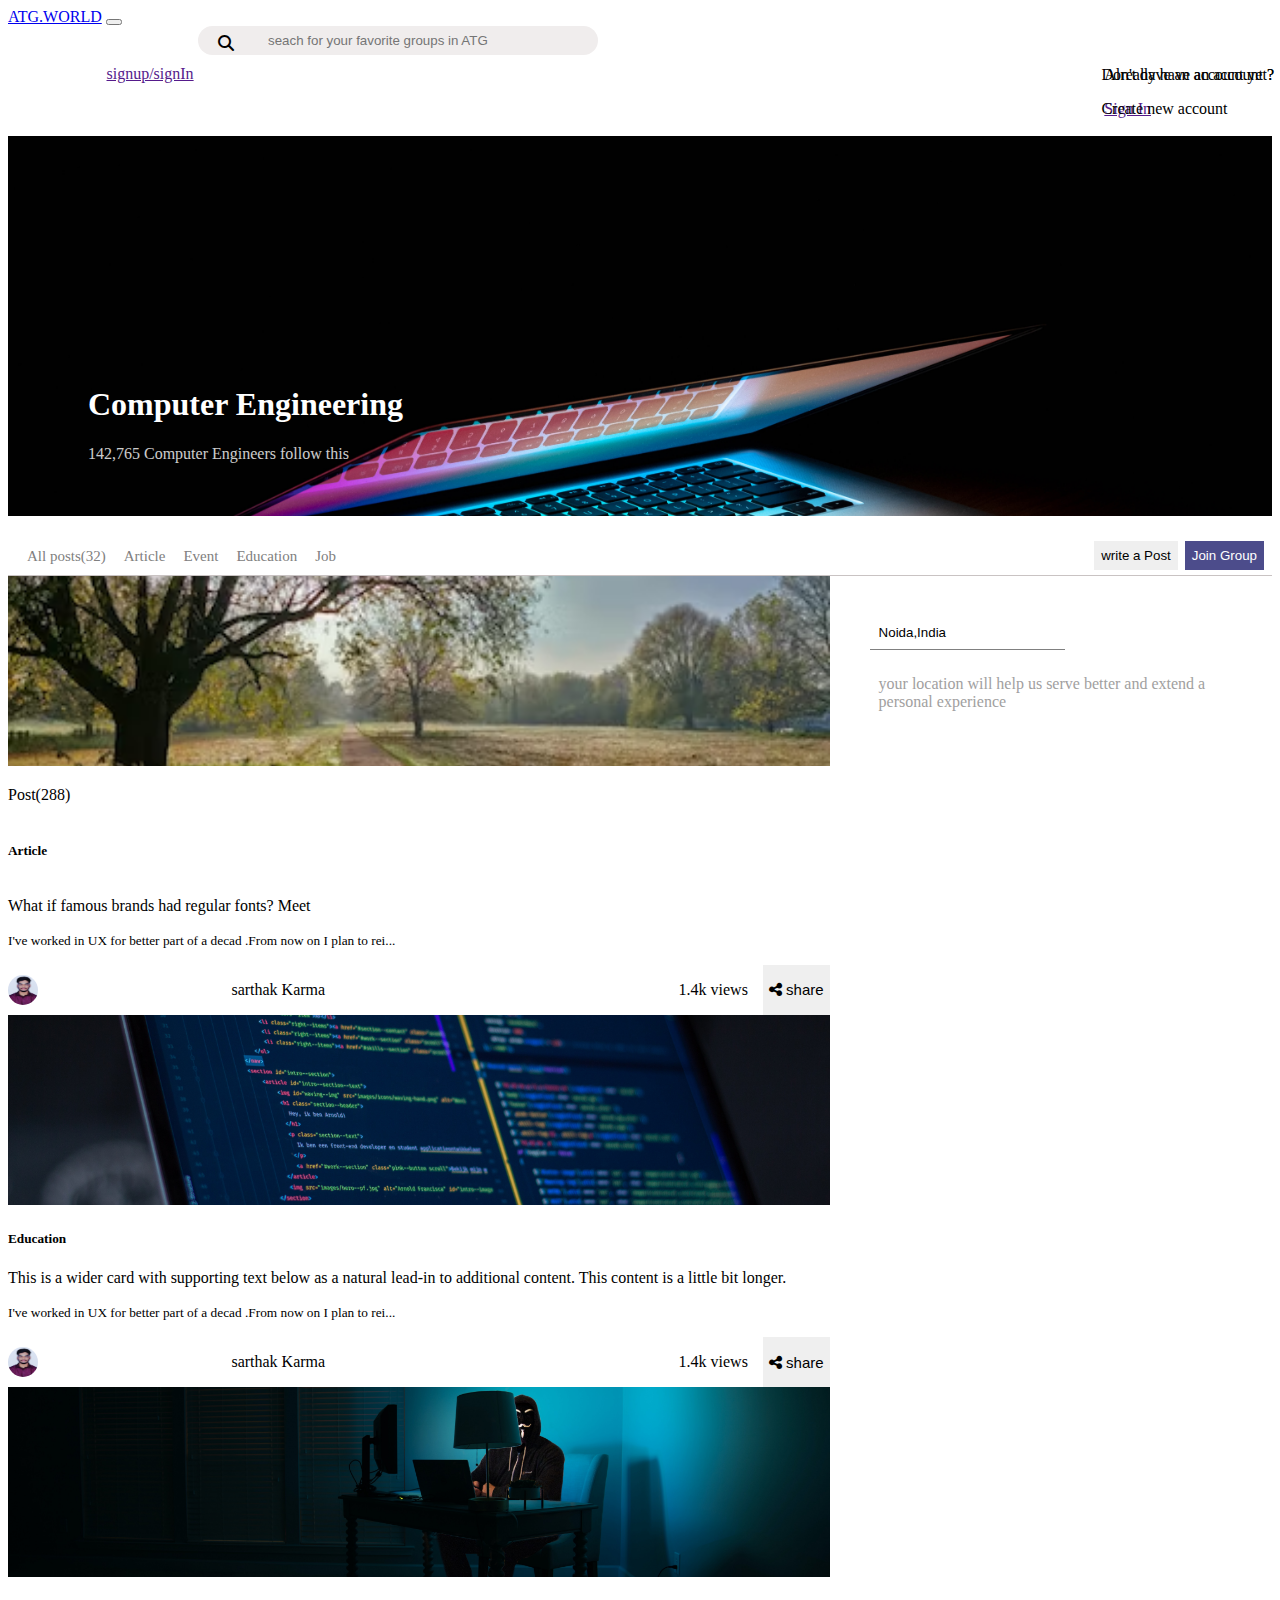
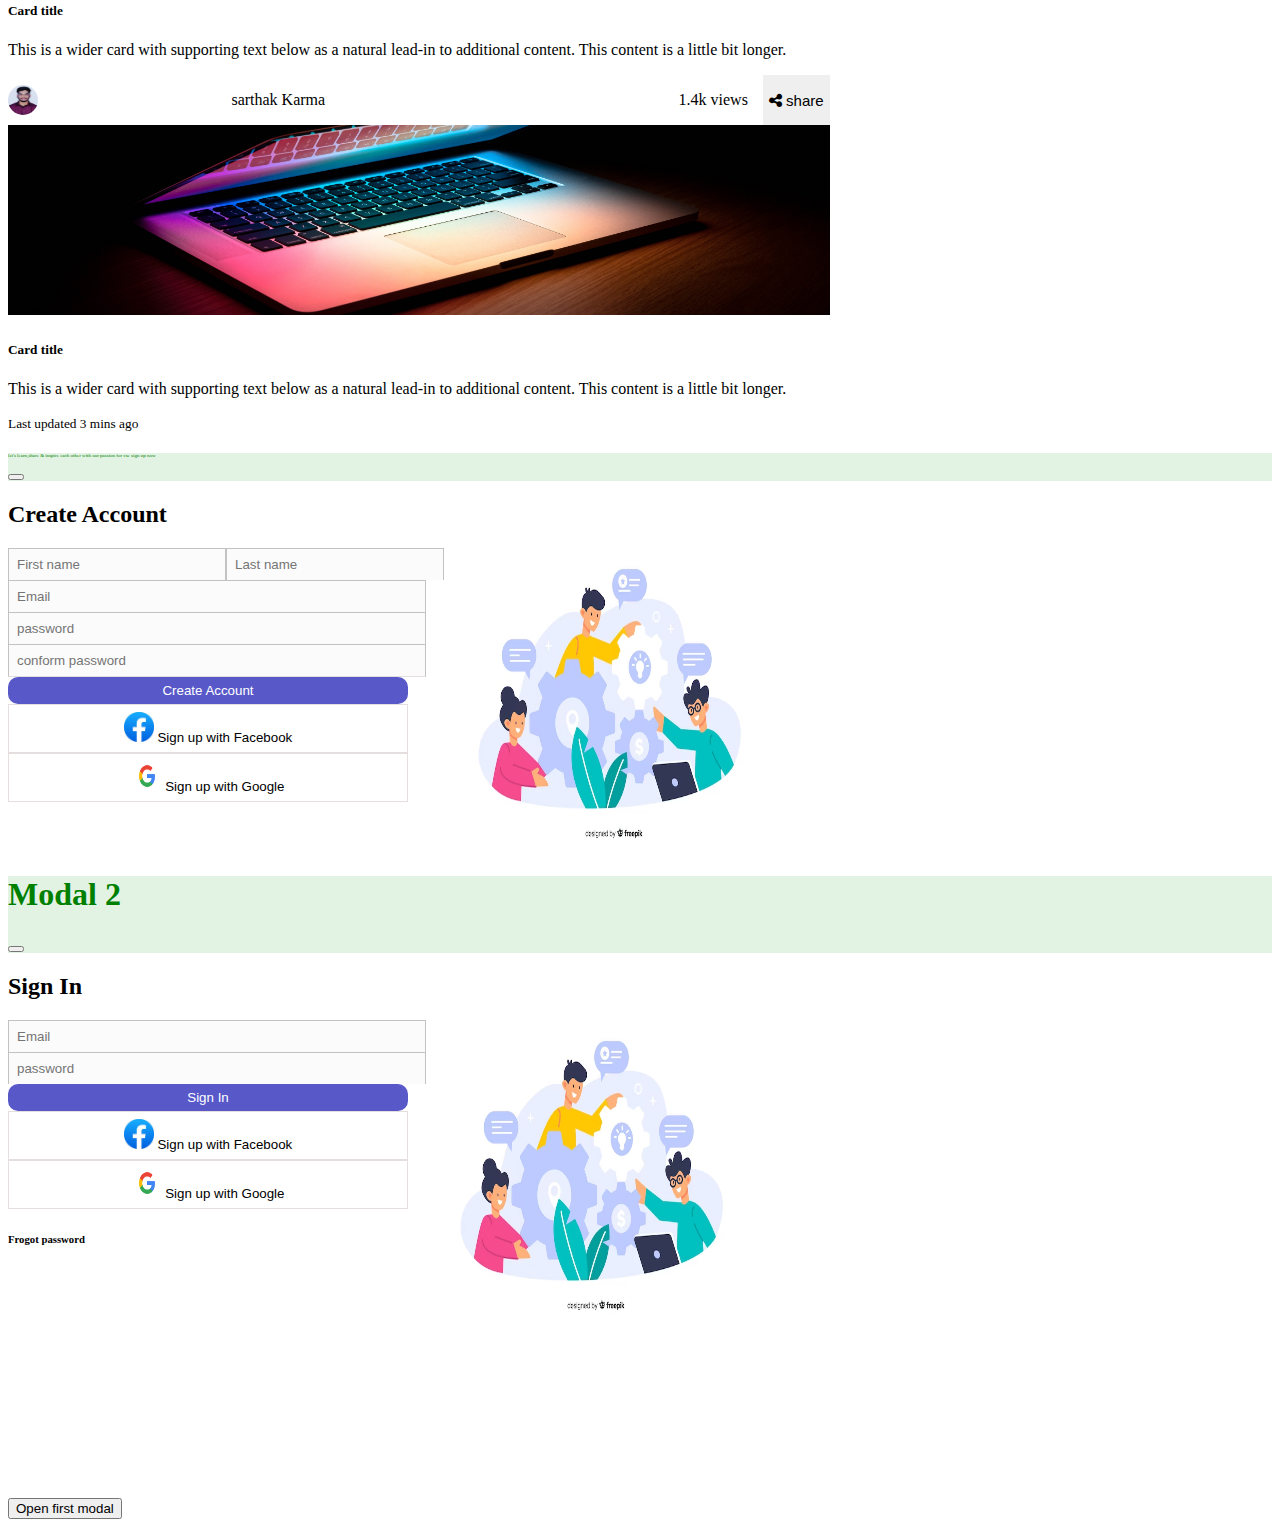
<file: index.html>
<!DOCTYPE html>
<html lang="en">

<head>
  <meta charset="UTF-8">
  <meta http-equiv="X-UA-Compatible" content="IE=edge">
  <meta name="viewport" content="width=device-width, initial-scale=1.0">
  <link rel="stylesheet" href="index.css">
  <link rel="stylesheet" href="https://cdnjs.cloudflare.com/ajax/libs/font-awesome/6.4.0/css/all.min.css">
  <link href="https://cdn.jsdelivr.net/npm/bootstrap@5.3.0-alpha3/dist/css/bootstrap.min.css" rel="stylesheet"
    integrity="sha384-KK94CHFLLe+nY2dmCWGMq91rCGa5gtU4mk92HdvYe+M/SXH301p5ILy+dN9+nJOZ" crossorigin="anonymous">
  <title>Document</title>
</head>

<body>
  <nav class="navbar navbar-expand-lg bg-body-tertiary">
    <div class="container-fluid center">
      <a class="navbar-brand" href="#">ATG.WORLD</a>

      <button class="navbar-toggler" type="button" data-bs-toggle="collapse" data-bs-target="#navbarNavAltMarkup"
        aria-controls="navbarNavAltMarkup" aria-expanded="false" aria-label="Toggle navigation">
        <span class="navbar-toggler-icon"></span>
      </button>
      <div class="collapse navbar-collapse" id="navbarNavAltMarkup">
        <div class="navbar-nav">
          <!-- <a class="nav-link active" aria-current="page" href="#">Home</a> -->
          <!-- <a class="nav-link" href="#">Features</a>
              <a class="nav-link" href="#">Pricing</a> -->
          <div class="searchbar">
            <i class="fa fa-search" aria-hidden="true"></i><input type="search" placeholder="seach for your favorite groups in ATG" class="search">
          </div>
          <div class="creatingaccount">
            <p class="account">Create account </p> <a href="" data-bs-toggle="modal" data-bs-target="#exampleModalToggle " class="ml-3"> signup/signIn</a>

          </div>

          <!-- <a class="nav-link disabled">Disabled</a> -->
        </div>
      </div>


    </div>
  </nav>
  <div class="main">
    <div class="backgroundimg">
      <h1>Computer Engineering</h1>
      <p>142,765 Computer Engineers follow this</p>
    </div>
    <div class="container ">
      <div class="items">
        <div class="post">
          <a href="">All posts(32)</a>
          <a href="">Article</a>
          <a href="">Event</a>
          <a href="">Education</a>
          <a href="">Job</a>
        </div>
        <div class="newpost">
          <button class="write mybtn">write a Post</button>
          <button class="group mybtn">Join Group</button>

        </div>


      </div>
      <div class="partition">
        <div class="images ">
          <div class="row1">
            <div class="card mb-3 m-5">
              
              <img class="card-img-top" src="nature.avif" alt="Card image cap">
              <div class="scrollpage">
                <p>  Post(288)</p>
                
              </div>
              <div class="card-body">
                <div class="title1">
                  <h5 class="card-title">Article</h5>

                </div>

                <p class="card-text">What if famous brands had regular fonts? Meet</p>
                <p class="card-text"><small class="text-muted">I've worked in UX for better part of a decad .From now on
                    I plan to rei...</small></p>
                <div class="author1">
                  <img src="photo.jpg" alt="" width="30px" height="30px">
                  <p class="name">sarthak Karma</p>
                  <div class="info1">
                    <p>1.4k views</p>
                    <button class="share"><i class="fa fa-share-alt" aria-hidden="true"></i> share</button>
                  </div>

                </div>

              </div>
            </div>

          </div>
          <div class="row1">
            <div class="card mb-3 m-5">
              <img class="card-img-top" src="2.jpg" alt="Card image cap">
              <div class="card-body">
                <h5 class="card-title">Education</h5>
                <p class="card-text">This is a wider card with supporting text below as a natural lead-in to additional
                  content. This content is a little bit longer.</p>
                <p class="card-text"><small class="text-muted">I've worked in UX for better part of a decad .From now on
                    I plan to rei...</small></p>
                <div class="author1">
                  <img src="photo.jpg" alt="" width="30px" height="30px">
                  <p class="name">sarthak Karma</p>
                  <div class="info1">
                    <p>1.4k views</p>
                    <button class="share"><i class="fa fa-share-alt" aria-hidden="true"></i> share</button>
                  </div>

                </div>
              </div>
            </div>

          </div>
          <div class="row1">
            <div class="card mb-3 m-5">
              <img class="card-img-top" src="3.jpg" alt="Card image cap">
              <div class="card-body">
                <h5 class="card-title">Card title</h5>
                <p class="card-text">This is a wider card with supporting text below as a natural lead-in to additional
                  content. This content is a little bit longer.</p>
                <p class="card-text"><small class="text-muted"></small></p>
                <div class="author1">
                  <img src="photo.jpg" alt="" width="30px" height="30px">
                  <p class="name">sarthak Karma</p>
                  <div class="info1">
                    <p>1.4k views</p>
                    <button class="share"><i class="fa fa-share-alt" aria-hidden="true"></i> share</button>
                  </div>

                </div>
              </div>
            </div>

          </div>
          <div class="row1">
            <div class="card mb-3 m-5">
              <img class="card-img-top " src="1.jpg" alt="Card image cap">
              <div class="card-body">
                <h5 class="card-title">Card title</h5>
                <p class="card-text">This is a wider card with supporting text below as a natural lead-in to additional
                  content. This content is a little bit longer.</p>
                <p class="card-text"><small class="text-muted">Last updated 3 mins ago</small></p>
              </div>
            </div>

          </div>

        </div>
        <div class="chats">
          <div class="personalinfo">
            <input type="text" value="Noida,India">
            <p>your location will help us serve better and extend a personal experience</p>
          </div>


        </div>
      </div>




    </div>
  </div>
  </div>
  <div class="modal fade" id="exampleModalToggle" aria-hidden="true" aria-labelledby="exampleModalToggleLabel" tabindex="-1">
    <div class="modal-dialog modal-lg modal-dialog-centered">
      <div class="modal-content">
        <div class="modal-header">
          <p class="modal-title fs-5 heading1" id="exampleModalToggleLabel"> let's learn,share & inspire each other with our passion for cse sign up now</p>
          <button type="button" class="btn-close" data-bs-dismiss="modal" aria-label="Close"></button>
        </div>
        <div class="modal-body">
          <div class="container sizing">
            <div class="main2">
              <h2>Create Account</h2>
              <div class="input1">
                <input type="text" placeholder="First name">
                <input type="text" placeholder="Last name">
              </div>
              <input type="email" placeholder="Email">
              <input type="password" placeholder="password">
              <input class="conform" type="password" placeholder="conform password">
              <button class="submit mt-3">Create Account</button>
              <button class="google mt-5" > <img src="facebook.jpg" alt="" width="30px" height="30px"> Sign up with Facebook</button>
              <button class="google mb-5 "> <img src="google.png" alt="" width="30px" height="30px"> Sign up with Google</button>


            </div>
            <div class="images">
              <img src="signin.avif" alt="" class="imagesin">
            </div>
            
          </div>
        </div>
        <div class="modal-footer signinpage">
          <p>Already have an account ?</p>
          <a class="" data-bs-target="#exampleModalToggle2" data-bs-toggle="modal" href="">Sign In</a>
        </div>
      </div>
    </div>
  </div>
  <div class="modal fade" id="exampleModalToggle2" aria-hidden="true" aria-labelledby="exampleModalToggleLabel2" tabindex="-1">
    <div class="modal-dialog modal-lg modal-dialog-centered">
      <div class="modal-content">
        <div class="modal-header">
          <h1 class="modal-title fs-5" id="exampleModalToggleLabel2">Modal 2</h1>
          <button type="button" class="btn-close" data-bs-dismiss="modal" aria-label="Close"></button>
        </div>
        <div class="modal-body">
          <div class="container sizing">
            <div class="main2">
              <h2>Sign In</h2>
              
              <input type="email" placeholder="Email" class="mt-5">
              <input type="password" placeholder="password">
              
              <button class="submit mt-3"><a href="loginlater.html">Sign In</a></button>
              <button class="google mt-5" > <img src="facebook.jpg" alt="" width="30px" height="30px"> Sign up with Facebook</button>
              <button class="google mb-5 "><img src="google.png" alt="" width="30px" height="30px"> Sign up with Google</button>
              <h6>Frogot password</h6>


            </div>
            <div class="images">
              <img src="signin.avif" alt="" class="imagesin">
            </div>
            
            
          </div>
        </div>
        <div class="modal-footer signinpage">
          <p>Don't have an account yet?</p>
          <a class="" data-bs-target="#exampleModalToggle" data-bs-toggle="modal">Create new account</a>
        </div>
      </div>
    </div>
  </div>
  <div class="editbutton" style=" width: 100px; height: 100px;">
    <button class="btn1"><i class="fa fa-pencil" aria-hidden="true"></i></button>
  </div>
  <div class="filters container">
    <div class="pagenumbers">
      <p>Post(368)</p>
    </div>
    <div class="filtering">
      <button class="filter">filter hear</button>
    </div>
  </div>
  <button class="btn btn-primary" data-bs-target="#exampleModalToggle" data-bs-toggle="modal">Open first modal</button>
  <script src="https://cdn.jsdelivr.net/npm/bootstrap@5.3.0-alpha3/dist/js/bootstrap.bundle.min.js"
    integrity="sha384-ENjdO4Dr2bkBIFxQpeoTz1HIcje39Wm4jDKdf19U8gI4ddQ3GYNS7NTKfAdVQSZe"
    crossorigin="anonymous"></script>
</body>

</html>
</file>
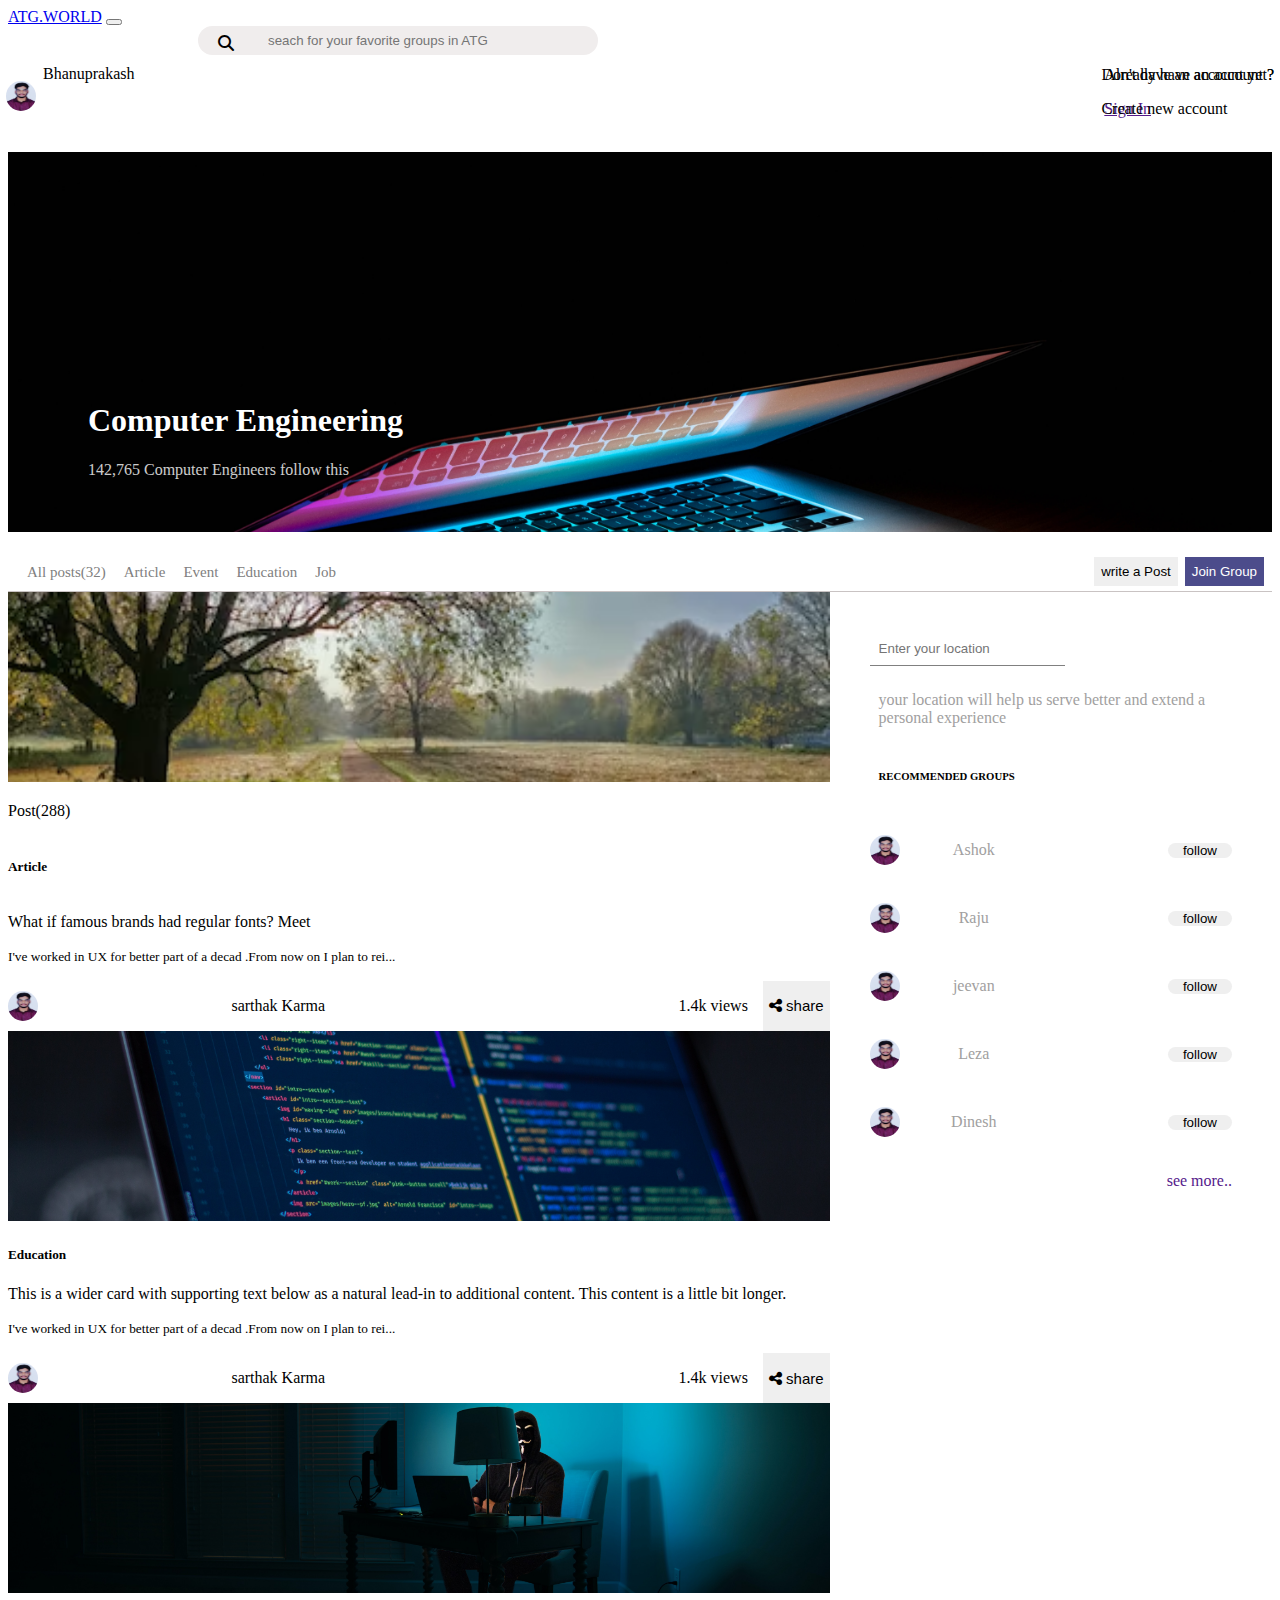
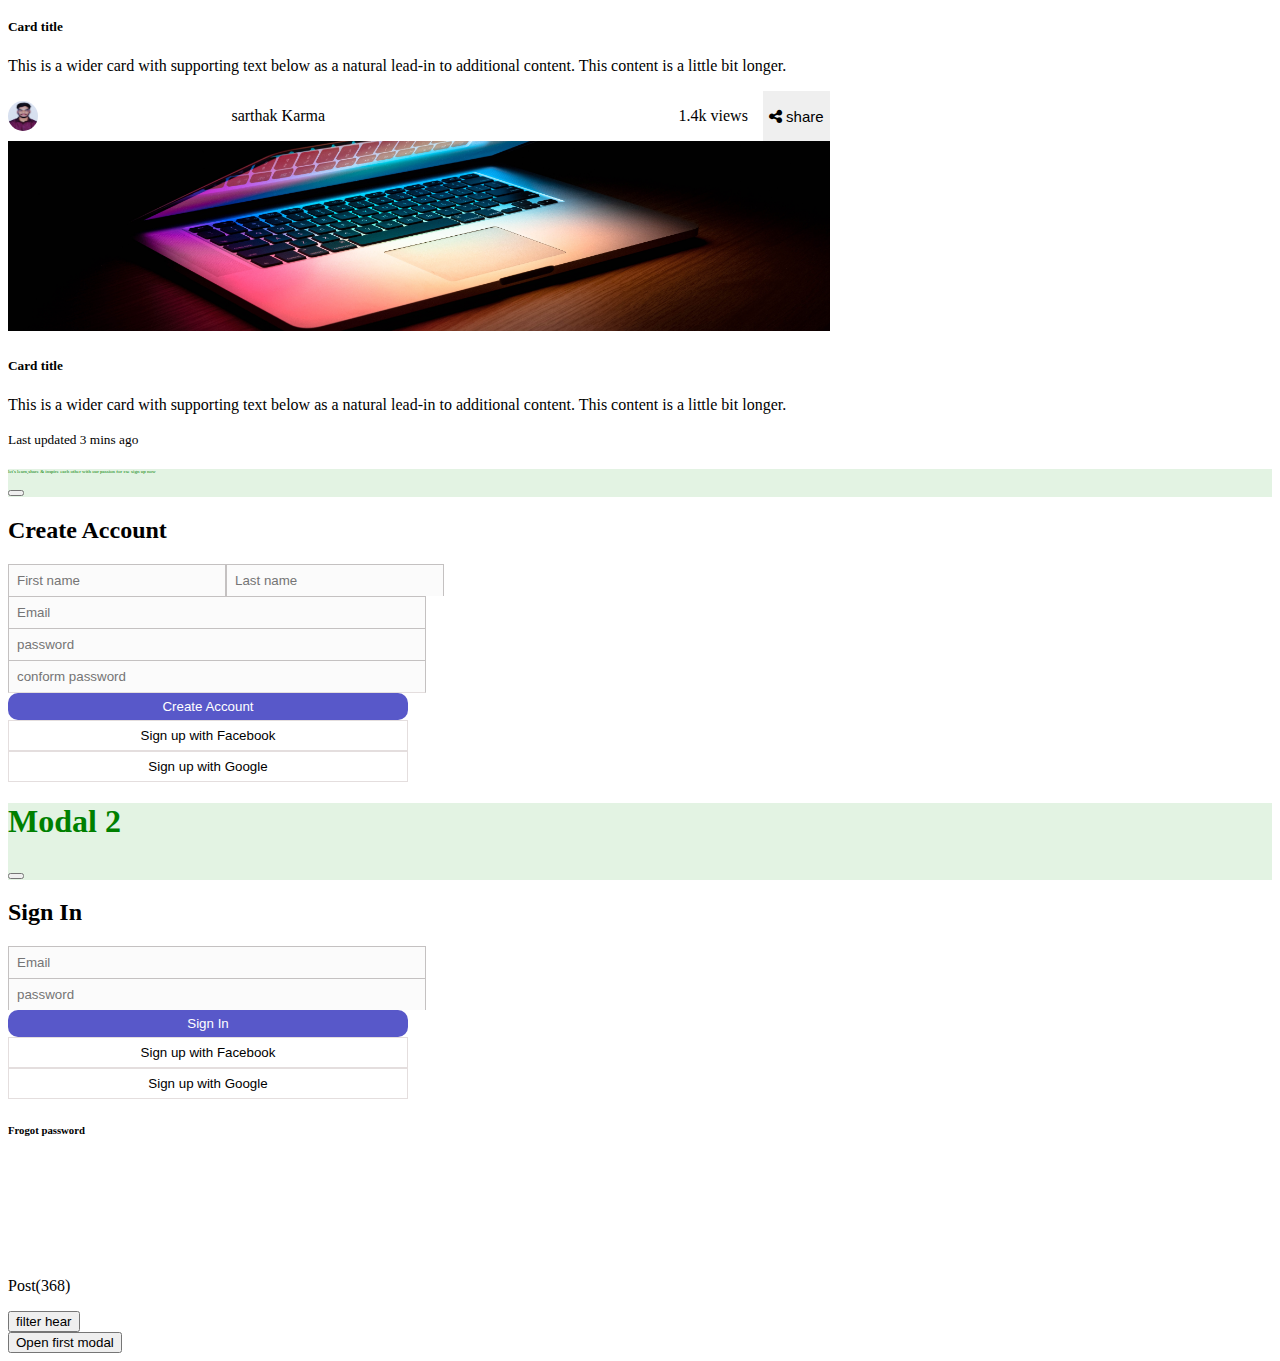
<file: loginlater.html>
<!DOCTYPE html>
<html lang="en">

<head>
  <meta charset="UTF-8">
  <meta http-equiv="X-UA-Compatible" content="IE=edge">
  <meta name="viewport" content="width=device-width, initial-scale=1.0">
  <link rel="stylesheet" href="loginlater.css">
  <link rel="stylesheet" href="https://cdnjs.cloudflare.com/ajax/libs/font-awesome/6.4.0/css/all.min.css">
  <link href="https://cdn.jsdelivr.net/npm/bootstrap@5.3.0-alpha3/dist/css/bootstrap.min.css" rel="stylesheet"
    integrity="sha384-KK94CHFLLe+nY2dmCWGMq91rCGa5gtU4mk92HdvYe+M/SXH301p5ILy+dN9+nJOZ" crossorigin="anonymous">
  <title>Document</title>
</head>

<body>
  <nav class="navbar navbar-expand-lg bg-body-tertiary">
    <div class="container-fluid center">
      <a class="navbar-brand" href="#">ATG.WORLD</a>

      <button class="navbar-toggler" type="button" data-bs-toggle="collapse" data-bs-target="#navbarNavAltMarkup"
        aria-controls="navbarNavAltMarkup" aria-expanded="false" aria-label="Toggle navigation">
        <span class="navbar-toggler-icon"></span>
      </button>
      <div class="collapse navbar-collapse" id="navbarNavAltMarkup">
        <div class="navbar-nav">
          <!-- <a class="nav-link active" aria-current="page" href="#">Home</a> -->
          <!-- <a class="nav-link" href="#">Features</a>
              <a class="nav-link" href="#">Pricing</a> -->
          <div class="searchbar">
            <i class="fa fa-search" aria-hidden="true"></i><input type="search" placeholder="seach for your favorite groups in ATG" class="search">
          </div>
          <div class="creatingaccount">
            <p><img src="photo.jpg" alt="" width="30px" height="30px"></p> <a href=""> Bhanuprakash</a>

          </div>

          <!-- <a class="nav-link disabled">Disabled</a> -->
        </div>
      </div>


    </div>
  </nav>
  <div class="main">
    <div class="backgroundimg">
      <h1>Computer Engineering</h1>
      <p>142,765 Computer Engineers follow this</p>
    </div>
    <div class="container ">
      <div class="items">
        <div class="post">
          <a href="">All posts(32)</a>
          <a href="">Article</a>
          <a href="">Event</a>
          <a href="">Education</a>
          <a href="">Job</a>
        </div>
        <div class="newpost">
          <button class="write mybtn">write a Post</button>
          <button class="group mybtn" id="Bhanuprakash">Join Group</button>

        </div>


      </div>
      <div class="partition">
        <div class="images ">
          <div class="row1">
            <div class="card mb-3 m-5">
              
              <img class="card-img-top" src="nature.avif" alt="Card image cap">
              <div class="scrollpage">
                <p>  Post(288)</p>
                
              </div>
              <div class="card-body">
                <div class="title1">
                  <h5 class="card-title">Article</h5>

                </div>

                <p class="card-text">What if famous brands had regular fonts? Meet</p>
                <p class="card-text"><small class="text-muted">I've worked in UX for better part of a decad .From now on
                    I plan to rei...</small></p>
                <div class="author1">
                  <img src="photo.jpg" alt="" width="30px" height="30px">
                  <p class="name">sarthak Karma</p>
                  <div class="info1">
                    <p>1.4k views</p>
                    <button class="share"><i class="fa fa-share-alt" aria-hidden="true"></i> share</button>
                  </div>

                </div>

              </div>
            </div>

          </div>
          <div class="row1">
            <div class="card mb-3 m-5">
              <img class="card-img-top" src="2.jpg" alt="Card image cap">
              <div class="card-body">
                <h5 class="card-title">Education</h5>
                <p class="card-text">This is a wider card with supporting text below as a natural lead-in to additional
                  content. This content is a little bit longer.</p>
                <p class="card-text"><small class="text-muted">I've worked in UX for better part of a decad .From now on
                    I plan to rei...</small></p>
                <div class="author1">
                  <img src="photo.jpg" alt="" width="30px" height="30px">
                  <p class="name">sarthak Karma</p>
                  <div class="info1">
                    <p>1.4k views</p>
                    <button class="share"><i class="fa fa-share-alt" aria-hidden="true"></i> share</button>
                  </div>

                </div>
              </div>
            </div>

          </div>
          <div class="row1">
            <div class="card mb-3 m-5">
              <img class="card-img-top" src="3.jpg" alt="Card image cap">
              <div class="card-body">
                <h5 class="card-title">Card title</h5>
                <p class="card-text">This is a wider card with supporting text below as a natural lead-in to additional
                  content. This content is a little bit longer.</p>
                <p class="card-text"><small class="text-muted"></small></p>
                <div class="author1">
                  <img src="photo.jpg" alt="" width="30px" height="30px">
                  <p class="name">sarthak Karma</p>
                  <div class="info1">
                    <p>1.4k views</p>
                    <button class="share"><i class="fa fa-share-alt" aria-hidden="true"></i> share</button>
                  </div>

                </div>
              </div>
            </div>

          </div>
          <div class="row1">
            <div class="card mb-3 m-5">
              <img class="card-img-top " src="1.jpg" alt="Card image cap">
              <div class="card-body">
                <h5 class="card-title">Card title</h5>
                <p class="card-text">This is a wider card with supporting text below as a natural lead-in to additional
                  content. This content is a little bit longer.</p>
                <p class="card-text"><small class="text-muted">Last updated 3 mins ago</small></p>
              </div>
            </div>

          </div>

        </div>
        <div class="chats">
          <div class="personalinfo">
            <input type="text" value="" placeholder="Enter your location">
            <p>your location will help us serve better and extend a personal experience</p>
           
                <h6>RECOMMENDED GROUPS</h6>
                <div class="details1">
                    <img src="photo.jpg" alt="" width="30px" height="30px">
                    <p class="Bhanu">Ashok</p>
                    <button>follow</button>
                </div>
                <div class="details1">
                    <img src="photo.jpg" alt="" width="30px" height="30px">
                    <p class="Bhanu">Raju</p>
                    <button>follow</button>
                </div>
                <div class="details1">
                    <img src="photo.jpg" alt="" width="30px" height="30px">
                    <p class="Bhanu">jeevan</p>
                    <button>follow</button>
                </div>
                <div class="details1">
                    <img src="photo.jpg" alt="" width="30px" height="30px">
                    <p class="Bhanu">Leza</p>
                    <button>follow</button>
                </div>
                <div class="details1">
                    <img src="photo.jpg" alt="" width="30px" height="30px">
                    <p class="Bhanu">Dinesh</p>
                    <button>follow</button>
                </div>
                <div class="details1 mt-3">
                    <p></p>
                    <p class="Bhanu"></p>
                    <a href="" style="text-decoration: none;">see more..</a>
                </div>
              
          </div>


        </div>
      </div>




    </div>
  </div>
  </div>
  <div class="modal fade" id="exampleModalToggle" aria-hidden="true" aria-labelledby="exampleModalToggleLabel" tabindex="-1">
    <div class="modal-dialog modal-lg modal-dialog-centered">
      <div class="modal-content">
        <div class="modal-header">
          <p class="modal-title fs-5 heading1" id="exampleModalToggleLabel"> let's learn,share & inspire each other with our passion for cse sign up now</p>
          <button type="button" class="btn-close" data-bs-dismiss="modal" aria-label="Close"></button>
        </div>
        <div class="modal-body">
          <div class="container">
            <div class="main2">
              <h2>Create Account</h2>
              <div class="input1">
                <input type="text" placeholder="First name">
                <input type="text" placeholder="Last name">
              </div>
              <input type="email" placeholder="Email">
              <input type="password" placeholder="password">
              <input class="conform" type="password" placeholder="conform password">
              <button class="submit mt-3">Create Account</button>
              <button class="google mt-5" >Sign up with Facebook</button>
              <button class="google mb-5 ">Sign up with Google</button>


            </div>
            
            
          </div>
        </div>
        <div class="modal-footer signinpage">
          <p>Already have an account ?</p>
          <a class="btn btn-primary" data-bs-target="#exampleModalToggle2" data-bs-toggle="modal" href="">Sign In</a>
        </div>
      </div>
    </div>
  </div>
  <div class="modal fade" id="exampleModalToggle2" aria-hidden="true" aria-labelledby="exampleModalToggleLabel2" tabindex="-1">
    <div class="modal-dialog modal-lg modal-dialog-centered">
      <div class="modal-content">
        <div class="modal-header">
          <h1 class="modal-title fs-5" id="exampleModalToggleLabel2">Modal 2</h1>
          <button type="button" class="btn-close" data-bs-dismiss="modal" aria-label="Close"></button>
        </div>
        <div class="modal-body">
          <div class="container">
            <div class="main2">
              <h2>Sign In</h2>
              
              <input type="email" placeholder="Email" class="mt-5">
              <input type="password" placeholder="password">
              
              <button class="submit mt-3">Sign In</button>
              <button class="google mt-5" >Sign up with Facebook</button>
              <button class="google mb-5 ">Sign up with Google</button>
              <h6>Frogot password</h6>


            </div>
            
            
          </div>
        </div>
        <div class="modal-footer signinpage">
          <p>Don't have an account yet?</p>
          <a class="btn btn-primary" data-bs-target="#exampleModalToggle" data-bs-toggle="modal">Create new account</a>
        </div>
      </div>
    </div>
  </div>
  <div class="editbutton" style=" width: 100px; height: 100px;">
    <button class="btn1"><i class="fa fa-pencil" aria-hidden="true"></i></button>
  </div>
  <div class="filters container">
    <div class="pagenumbers">
      <p>Post(368)</p>
    </div>
    <div class="filtering">
      <button class="filter">filter hear</button>
    </div>
  </div>
  <button class="btn btn-primary" data-bs-target="#exampleModalToggle" data-bs-toggle="modal">Open first modal</button>
  <script src="https://cdn.jsdelivr.net/npm/bootstrap@5.3.0-alpha3/dist/js/bootstrap.bundle.min.js"
    integrity="sha384-ENjdO4Dr2bkBIFxQpeoTz1HIcje39Wm4jDKdf19U8gI4ddQ3GYNS7NTKfAdVQSZe"
    crossorigin="anonymous"></script>
</body>

</html>
</file>
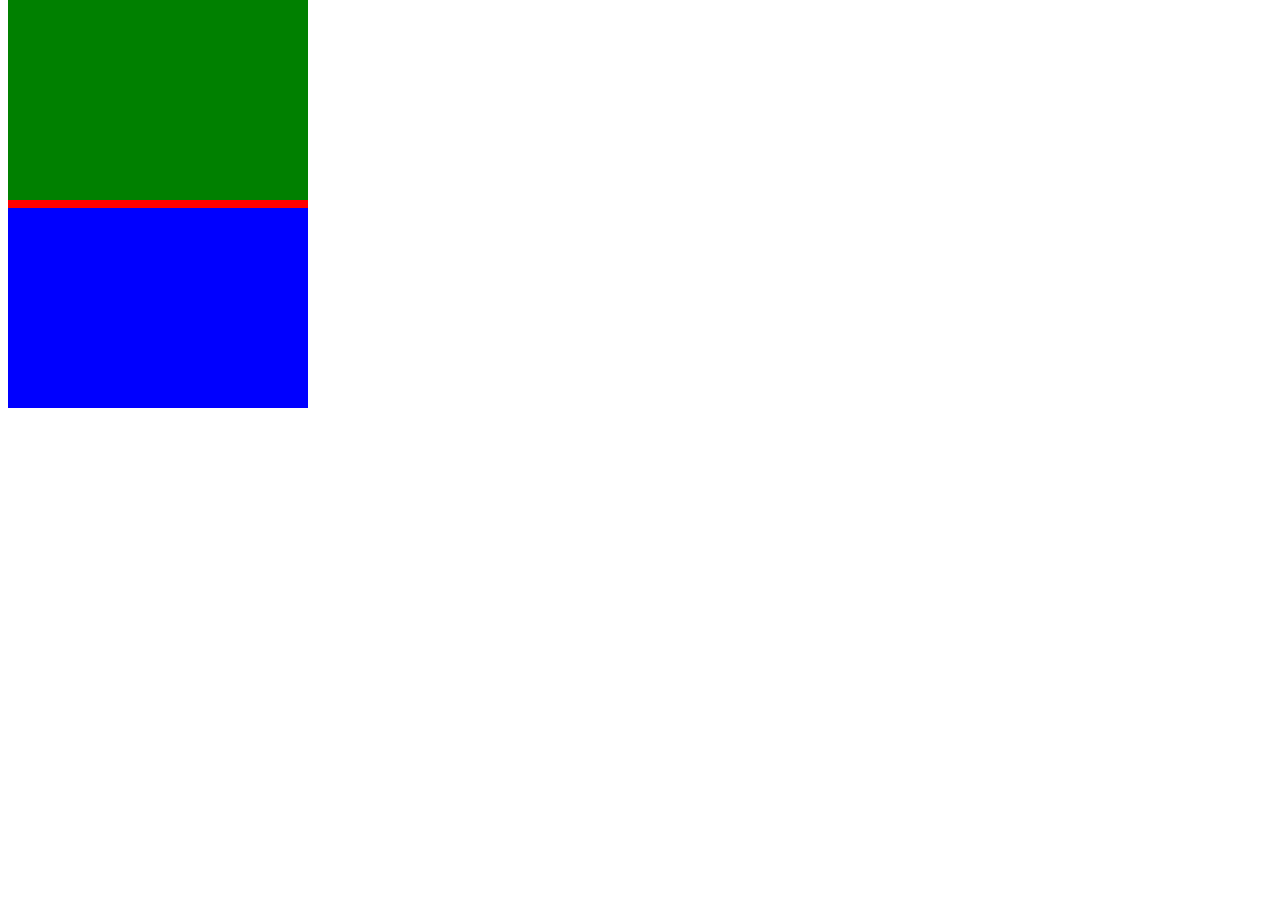
<file: new.html>
<!DOCTYPE html>
<html lang="en">
<head>
    <meta charset="UTF-8">
    <meta http-equiv="X-UA-Compatible" content="IE=edge">
    <meta name="viewport" content="width=device-width, initial-scale=1.0">
    <title>Document</title>
</head>
<style>
    body{
        position: relative;
    }
    .bhanu{
        width: 300px;
        height: 200px;
        background-color: red;
    }
    .prakash{
        position: fixed;
        top: 0;
        overflow:none ;
       
       
        z-index: 9;
        width: 300px;
        height: 200px;
        background-color: green;
    }
    .ashok{
        width: 300px;
        height: 200px;
        background-color: blue;
    }

</style>
<body>
    <div class="bhanu">

    </div>
    <div class="prakash">

    </div>
    <div class="ashok">

    </div>
</body>
</html>
</file>
<file: index.css>
.search{
    width: 400px;
    margin-left: 300px;
    border: none;
    border-radius: 30px;
    padding: 7px;
    padding-left:9px ;
    background-color: rgb(240, 237, 237);
}
.creatingaccount{
    display: flex;
}
.creatingaccount p{
    margin-right:5px;
}
.creatingaccount{
    margin-left: 250px;
    padding-top: 10px;
}
.backgroundimg{
    background-image: url('1.jpg');
    height: 380px;
    background-repeat: no-repeat;
    background-size: cover;
}
.backgroundimg h1{
    color: white;
   padding-top: 250px;
   padding-left: 80px;
}
.backgroundimg p{
    color: white;
    opacity: calc(0.8);
    padding-left: 80px;
}
.items{
    display: flex;
    margin-top: 20px;
    padding: 5px;
    /* background-color: red; */
    /* box-shadow: rgba(0, 0, 0, 0.02) 0px 1px 3px 0px, rgba(27, 31, 35, 0.15) 0px 0px 0px 1px; */
    border-bottom: 0.2px solid rgb(201, 195, 195);

}
.post{
    margin-right: 400px;
}
.post a{
    text-decoration: none;
    margin-left: 30px;
    color: gray;
}
.newpost .mybtn{
    border: none;
    margin-right: 3px;
    padding: 7px;
}
.newpost .group{
    background-color: rgb(76, 76, 139);
    color: white;
}
.partition{
    display: flex;
   
}
.images{
   
    width: 65%;
}
.chats{
   
    width: 35%;
}
.title1{
    display: flex;
    align-items: center;
    justify-content: space-between;

}
.author1{
    display: flex;
    align-items: center;
    justify-content: space-between;
}
.info1{
    display: flex;
}
.info1 .share{
    border: none;
    font-size: 15px;
    margin-left: 15px;

}
.personalinfo{
    margin: 40px;
}
.personalinfo input{
    border: none;
    border-bottom: 0.2px solid gray;
    padding: 9px;
}
.personalinfo p{
    padding: 9px;
    color: rgb(161, 160, 160);
}
.main2{
    display:flex;
    flex-direction: column;
}
.submit a{
    color: white;
    text-decoration: none;
}
.main2 input{
    padding: 8px;
    width: 400px;
    background-color: rgb(251, 251, 251);
    border: none;
    border:0.2px solid rgb(196, 193, 193);
    border-bottom: none;
}
.main2 .input1{
    display: flex;
}
.input1 input{
    width: 200px;
}
.submit{
    width: 400px;
    border-radius: 10px;
    color: white;
    background: rgb(88, 88, 201);
    padding: 6px;
    border: none;
}
.google{
    width: 400px;
    background-color: white;
    padding: 7px;
    border:0.2px solid rgb(228, 222, 222) ;
}
.signinpage{
    position: absolute;
    right: 6px;
    top: 50px;
}
.card-img-top {
    width: 100%;
    height: 190px;
    object-fit: cover;
}
.modal-header{
    background-color: rgb(227, 243, 227);
    color: green;
}
.conform{
    border-bottom:0.2px solid rgb(228, 222, 222)!important ;
    
}
.heading1{
    font-size: 5px;
}
.searchbar i{
    position: absolute;
    margin-left: 320px;
    margin-top: 9px;
}
.search{
    padding-left: 70px;
}
.editbutton{
    visibility: hidden;
   
}
.btn1{
    position: fixed;
    
    right: 20px;
    bottom: 15px;
    background-color: red;
    color: white;
    border: none;
    width: 60px;
    height: 60px;
    border-radius: 50%;
    box-shadow: 2px 2px 69px black;
    
   
}
.share p{
    margin-left: 5px;
}
.author1 img{
    border-radius: 50%;
}
.author1 .name{
    margin-left: -160px;
}
.filters{
   visibility: hidden; 
}
.btn-primary{
    visibility: visible;
}
.sizing{
    display: flex;
}
.images .imagesin{
    margin-top: 70px;
    width: 300px;
    height: 300px;
    margin-left: 20px;
}
@media(max-width:500px)
{
    .btn-primary{
        visibility: visible;
        position: absolute;
        right: 60px;

    }
    .signinpage a{
        
    }
    
    .submit{
        width: 300px;
    }
    .input1 input{
        width: 150px!important;
    }
    .google{
        width:300px;
    }
    .main2 input{
        padding: 8px;
        width: 300px;
        background-color: rgb(251, 251, 251);
        border: none;
        border:0.2px solid rgb(196, 193, 193);
        border-bottom: none;
    }
    .imagesin{
        visibility: hidden;
    }
    .search{
        margin-left: -8px
    }
    .creatingaccount{
        margin-left: 8px;
    }
    .post{
        visibility: hidden;
    }
    .newpost{
        position: absolute;
    }
    .write{
        visibility: hidden;
    }
  
    .partition{
       
       
        flex-direction: column;
    }
    .images{
        width: 100%;
    }
    .editbutton{
        visibility: visible;
      
        
    }
    .editbutton .btn{
        position: fixed;
        margin-top: 100px!important;
        background-color: red;
        color: white;
        z-index: 9;
    }
    .btn{
        visibility: hidden;
    }
    .chats{
        visibility: hidden;
    }
    .filters{
        display: flex;
        align-items: center;
        justify-content:center;
    
        width: 90%;
        position: absolute;
        top: 495px;
        


    }
    .pagenumbers{
        margin-right: 180px!important;
        font-weight:bold;
    }
    .filter{
        border: none;
        
    }
    .author1 .name{
        margin-left: -40px;
    }
    .search{
        margin-left: 150px!important;
    }
    .searchbar i{
        background-color: red!important;
        visibility: hidden;
    }
    .signinpage{
      right: 18px;
    }
    .group{
        position: absolute;
        top:-349px!important;
        right: -250px!important;
    }
    
}
@media(max-width:1300px){
    .imagesin{
        visibility: visible;
    }
    .account{
        visibility: hidden;
    }
    .searchbar{
        margin-left: -110px;
    }
   .creatingaccount{
    margin-left: -2px;

   }
   .items{
    display: flex;
    align-items: center;
    justify-content:space-between;
    /* background-color: green; */

   }
   .items .post{
   max-width: 500!important;
   margin-right: 20px;
   
    /* background-color: red; */
   }
 .items .post a{
    font-size: 15px;
    margin-left: 14px;
 }
}
@media(max-width:800px){
  .imagesin{
    visibility: hidden;
}
  .group{
    position: absolute;
    /* top: -389px;
    right:-320px; */
    top: 105px;
    right: 9px;

    border:0.9px solid white !important;
    background-color:transparent;
  }
}
@media(max-width:400px){
 .imagesin{
    visibility: hidden;
}
 .group{
    position: absolute;
    right: 300px!important;
 }
 .backgroundimg{
    top: 0;
 }
 .author1 img{
    visibility: hidden;
 }
 .group{
        right: -240px!important;
        top: -300px!important;
    }
 .scrollpage p{
    padding-left: 10px;
 }

 .btn-primary{
    visibility: visible;
}
}
@media(max-width:300px){
    .group{
        right: -160px!important;
    }
}
</file>
<file: loginlater.css>
.search{
    width: 400px;
    margin-left: 300px;
    border: none;
    border-radius: 30px;
    padding: 7px;
    padding-left:9px ;
    background-color: rgb(240, 237, 237);
}
.creatingaccount{
    display: flex;
}
.creatingaccount{
    margin-left: 250px;
    padding-top: 10px;
}
.backgroundimg{
    background-image: url('1.jpg');
    height: 380px;
    background-repeat:no-repeat;
    background-size: cover;

}
.backgroundimg h1{
    color: white;
   padding-top: 250px;
   padding-left: 80px;
}
.backgroundimg p{
    color: white;
    opacity: calc(0.8);
    padding-left: 80px;
}
.items{
    display: flex;
    margin-top: 20px;
    padding: 5px;
    /* background-color: red; */
    /* box-shadow: rgba(0, 0, 0, 0.02) 0px 1px 3px 0px, rgba(27, 31, 35, 0.15) 0px 0px 0px 1px; */
    border-bottom: 0.2px solid rgb(201, 195, 195);

}
.post{
    margin-right: 400px;
}
.post a{
    text-decoration: none;
    margin-left: 30px;
    color: gray;
}
.newpost .mybtn{
    border: none;
    margin-right: 3px;
    padding: 7px;
}
.newpost .group{
    background-color: rgb(76, 76, 139);
    color: white;
}
.partition{
    display: flex;
   
}
.images{
   
    width: 65%;
}
.chats{
   
    width: 35%;
}
.title1{
    display: flex;
    align-items: center;
    justify-content: space-between;

}
.author1{
    display: flex;
    align-items: center;
    justify-content: space-between;
}
.info1{
    display: flex;
}
.info1 .share{
    border: none;
    font-size: 15px;
    margin-left: 15px;

}
.personalinfo{
    margin: 40px;
}
.personalinfo input{
    border: none;
    border-bottom: 0.2px solid gray;
    padding: 9px;
}
.personalinfo p{
    padding: 9px;
    color: rgb(161, 160, 160);
}
.main2{
    display:flex;
    flex-direction: column;
}
.main2 input{
    padding: 8px;
    width: 400px;
    background-color: rgb(251, 251, 251);
    border: none;
    border:0.2px solid rgb(196, 193, 193);
    border-bottom: none;
}
.main2 .input1{
    display: flex;
}
.input1 input{
    width: 200px;
}
.submit{
    width: 400px;
    border-radius: 10px;
    color: white;
    background: rgb(88, 88, 201);
    padding: 6px;
    border: none;
}
.google{
    width: 400px;
    background-color: white;
    padding: 7px;
    border:0.2px solid rgb(228, 222, 222) ;
}
.signinpage{
    position: absolute;
    right: 6px;
    top: 50px;
}
.card-img-top {
    width: 100%;
    height: 190px;
    object-fit: cover;
}
.modal-header{
    background-color: rgb(227, 243, 227);
    color: green;
}
.conform{
    border-bottom:0.2px solid rgb(228, 222, 222)!important ;
    
}
.heading1{
    font-size: 5px;
}
.searchbar i{
    position: absolute;
    margin-left: 320px;
    margin-top: 9px;
}
.search{
    padding-left: 70px;
}
.editbutton{
    visibility: hidden;
   
}
.btn1{
    position: fixed;
    
    right: 20px;
    bottom: 15px;
    background-color: red;
    color: white;
    border: none;
    width: 60px;
    height: 60px;
    border-radius: 50%;
    box-shadow: 2px 2px 69px black;
    
   
}
.share p{
    margin-left: 5px;
}
.author1 img{
    border-radius: 50%;
}
.author1 .name{
    margin-left: -160px;
}
.creatingaccount img{
    border-radius: 50%;
}
.creatingaccount a{
    color: black;
    text-decoration: none;
}
@media(max-width:500px)
{
    .search{
        margin-left: -8px
    }
    .creatingaccount{
        margin-left: 8px;
    }
    .search{
        margin-left: 128px
    }
    .searchbar i{
       visibility: hidden;
    }
    .post{
        visibility: hidden;
    }
    .newpost{
        position: absolute;
    }
    .write{
        visibility: hidden;
    }
    .group{
        position: absolute;
        top: -345px!important;
        right: -329px!important;
    }
    .partition{
       
       
        flex-direction: column;
    }
    .images{
        width: 100%;
    }
    .editbutton{
        visibility: visible;
      
        
    }
    .editbutton .btn{
        position: fixed;
        margin-top: 100px!important;
        background-color: red;
        color: white;
        z-index: 9;


    }
    .chats{
        visibility: hidden;
    }
    .filters{
        display: flex;
        align-items: center;
        justify-content:center;
    
        width: 90%;
        position: absolute;
        top: 495px;
        


    }
    .pagenumbers{
        margin-right: 180px!important;
        font-weight:bold;
    }
    .filter{
        border: none;
        
    }
    .author1 .name{
        margin-left: -40px;
    }
}
.personalinfo{
    margin: 40px;
}
.personalinfo input{
    border: none;
    border-bottom: 0.2px solid gray;
    padding: 9px;
}
.personalinfo p{
    padding: 9px;
    color: rgb(161, 160, 160);
}
.creatingaccount img{
    border-radius: 50%;
}
.creatingaccount a{
    margin-left: 7px;
    text-decoration: none;
    color: black;
}
.personalinfo h6{
    padding: 9px;
}
.details1{
    display: flex;
    align-items: center;
    justify-content: space-between;
}
.details1 button{
    border: none;
    border-radius: 20px;
    padding: 0 15px 0 15px;

}
.details1 button:hover{
    background: black;
    color: white;
}
.details1 img{
    border-radius: 50%;
}
.details1 p{
    margin-left: -120px;
}
@media(max-width:1300px){
    .account{
        visibility: hidden;
    }
    .searchbar{
        margin-left: -110px;
    }
   .creatingaccount{
    margin-left: -2px;

   }
   .items{
    display: flex;
    align-items: center;
    justify-content:space-between;
    /* background-color: green; */

   }
   .items .post{
   max-width: 500!important;
   margin-right: 20px;
   
    /* background-color: red; */
   }
 .items .post a{
    font-size: 15px;
    margin-left: 14px;
 }
}
@media(max-width:800px){
  .main{
    
  }
  .group{
    position: absolute;
    /* top: -389px;
    right:-320px; */
    top: 105px;
    right: 9px;

    border:0.9px solid white !important;
    background-color:transparent;
  }
}
@media(max-width:400px){
    .imagesin{
       visibility: hidden;
   }
   .group{
    right: -240px!important;
    top: -300px!important;
}
    .backgroundimg{
       top: 0;
    }
    /* #Bhanuprakash{
        visibility: hidden;
    } */
    .author1 img{
       visibility: hidden;
    }
    .scrollpage p{
       padding-left: 10px;
    }
    .btn-primary{
       visibility: visible;
   }
   }
   @media(max-width:300px){
    .group{
        right: -160px!important;
    }
}
</file>
